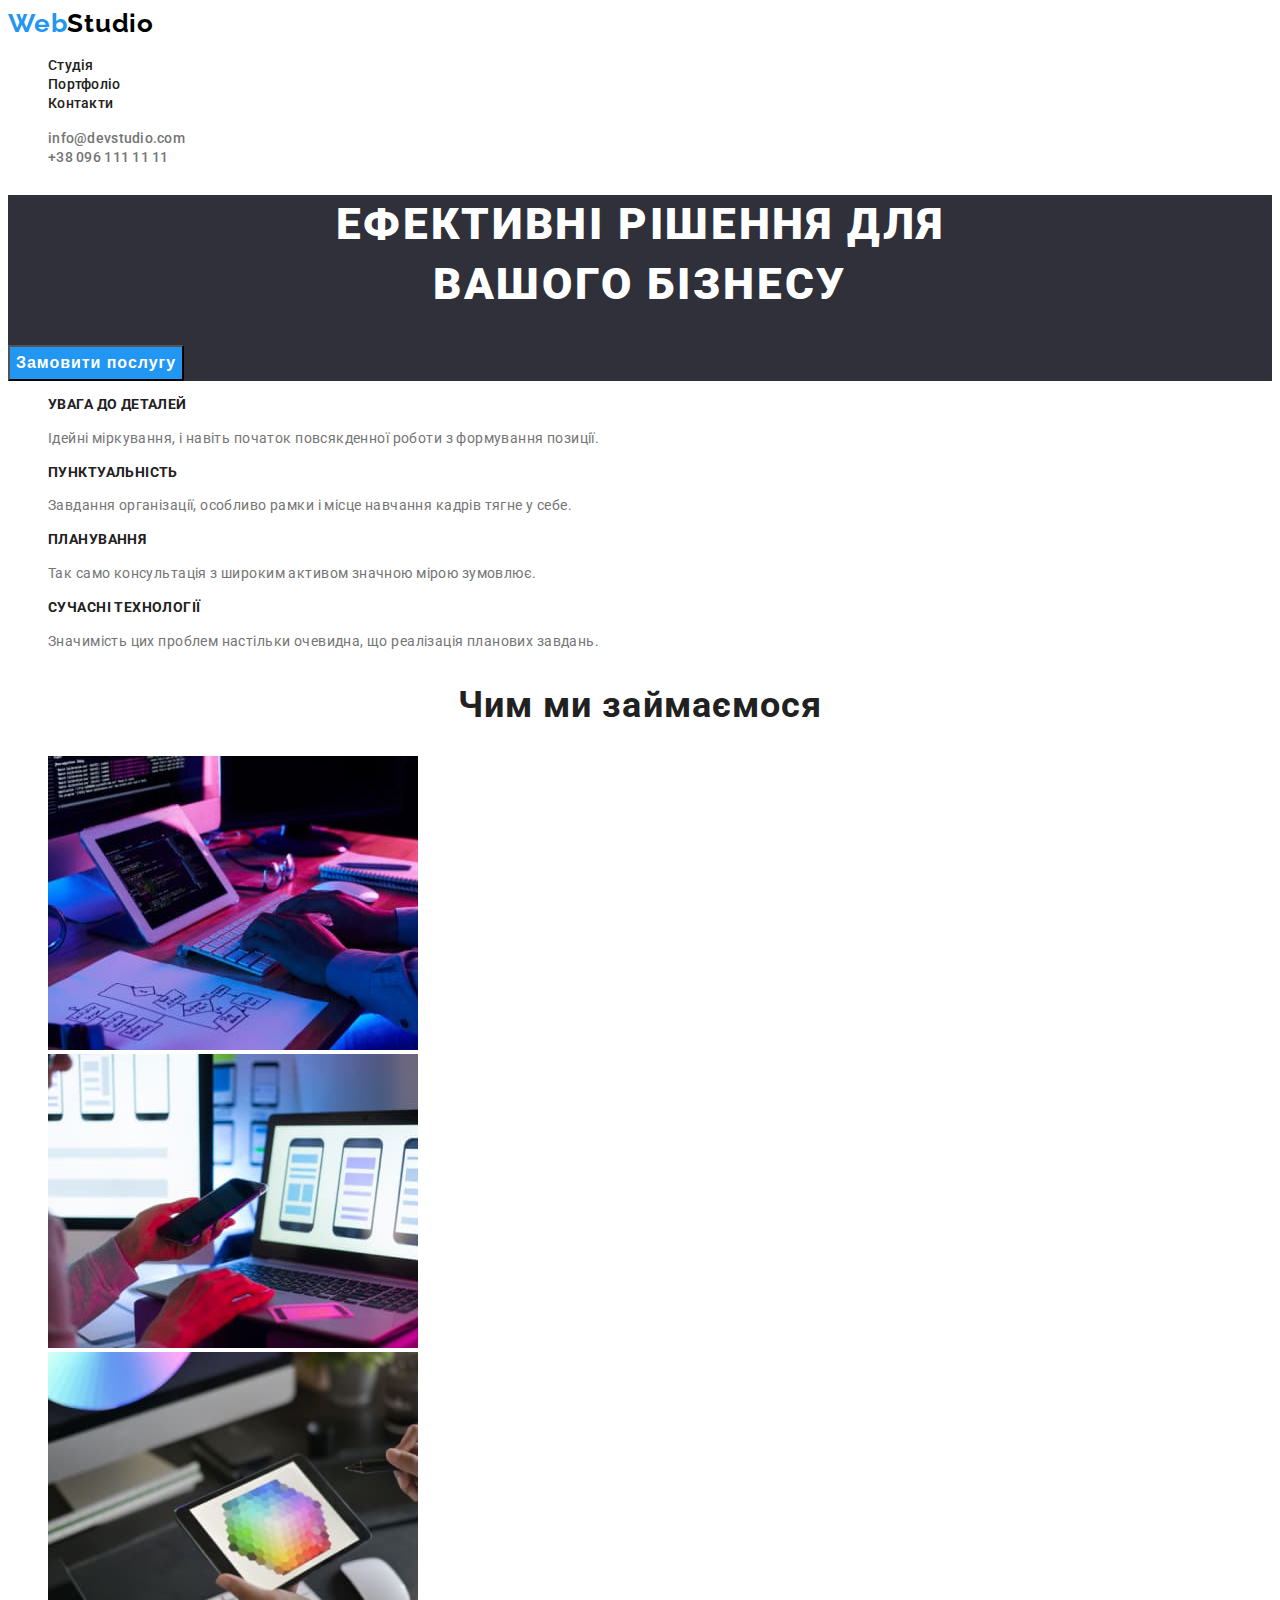
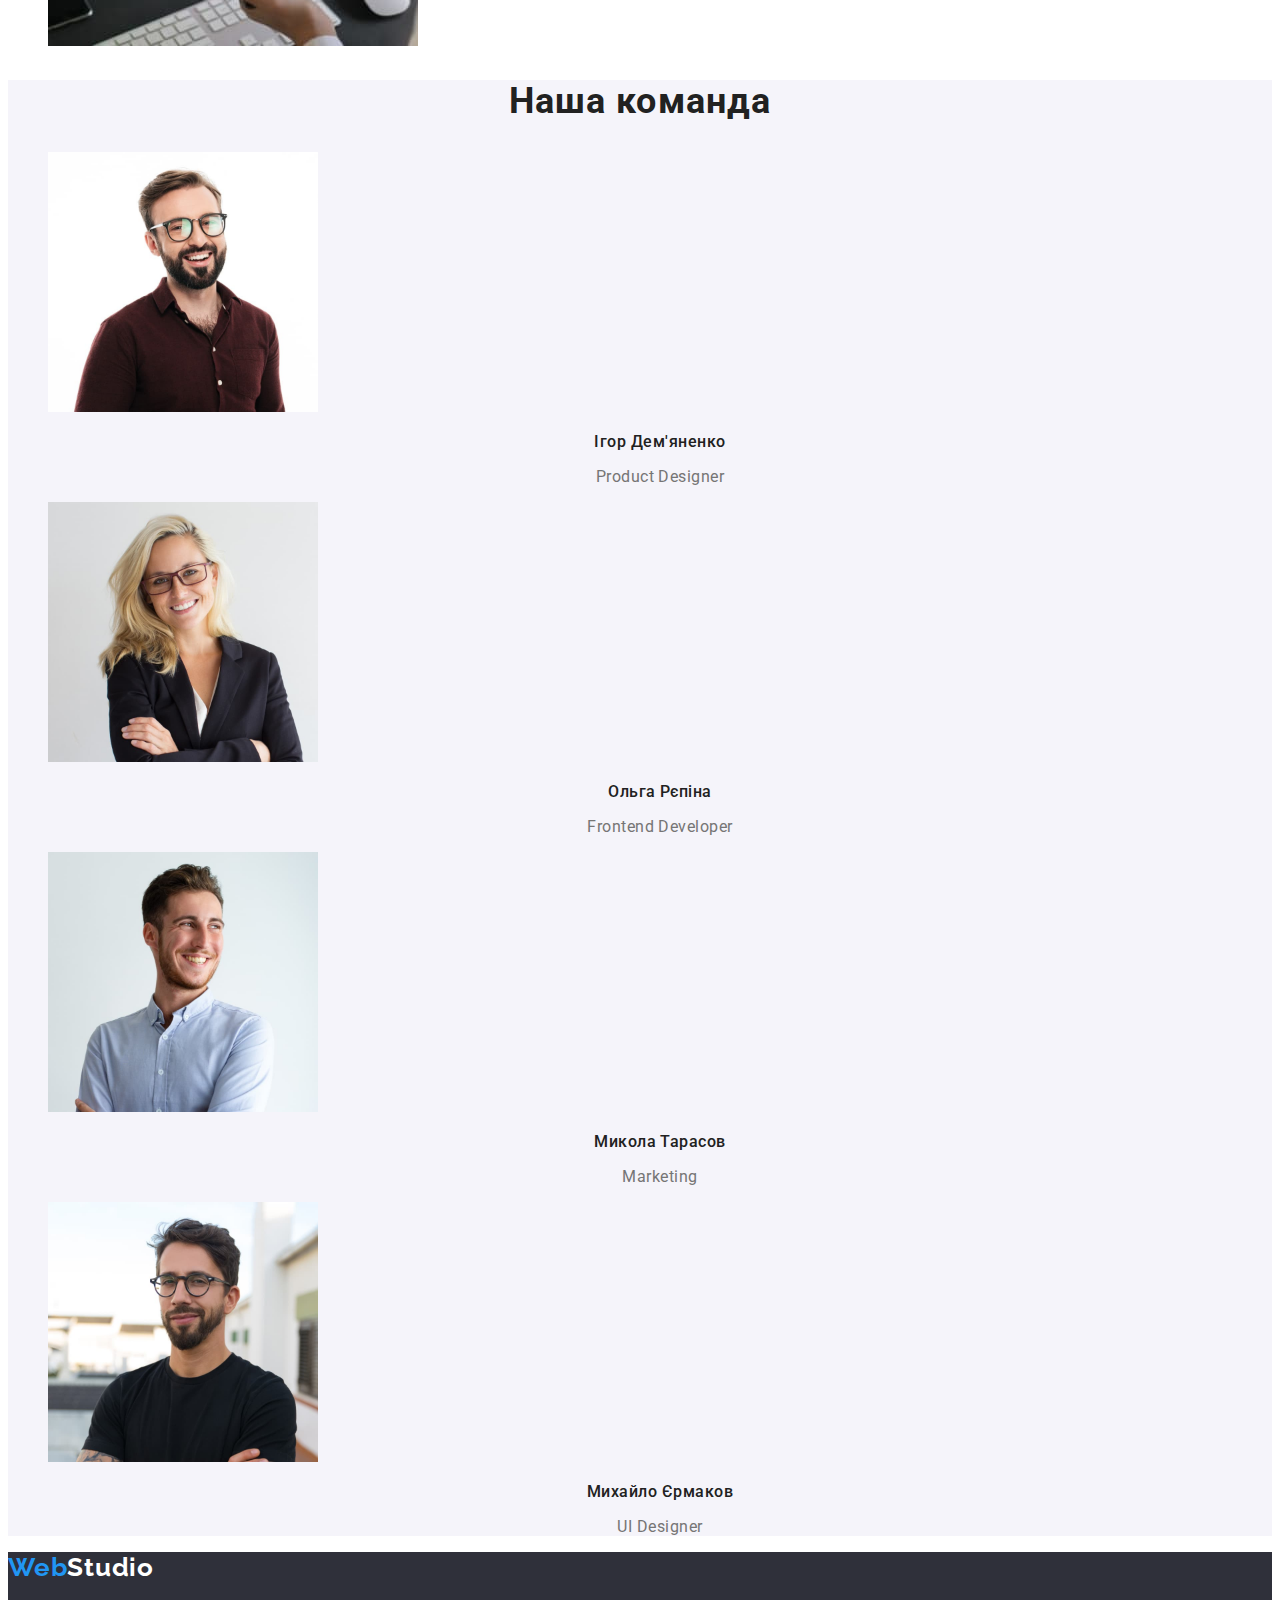
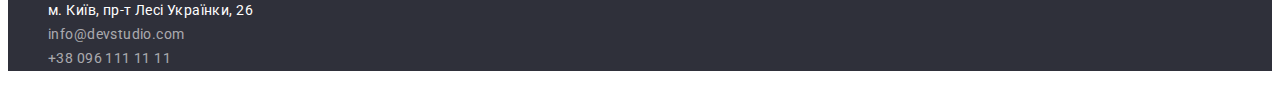
<file: index.html>
<!DOCTYPE html>
<html lang="uk">
  <head>
    <meta charset="UTF-8" />
    <meta http-equiv="X-UA-Compatible" content="IE=edge" />
    <meta name="viewport" content="width=device-width, initial-scale=1.0" />
    <title>WebStudio</title>
    <link rel="stylesheet" href="./css/style.css" />
    <link
      href="https://fonts.googleapis.com/css2?family=Raleway:wght@700&family=Roboto:wght@400;500;700;900&display=swap"
      rel="stylesheet"
    />
  </head>
  <body>
    <header class="header">
      <a href="" class="header-logo link"><span class="header-logo"> Web</span>Studio </a>
      <nav class="nav-header">
        <ul class="header-list list">
          <li><a href="" class="header-link link">Студія</a></li>
          <li><a href="./portfolio.html" class="header-link link">Портфоліо</a></li>
          <li><a href="" class="header-link link">Контакти</a></li>
        </ul>
      </nav>
      <ul class="list">
        <li>
          <a href="mailto:info@devstudio.com" class="header-mail link">info@devstudio.com</a>
        </li>
        <li>
          <a href="tel:+380961111111" class="header-tel link">+38 096 111 11 11</a>
        </li>
      </ul>
    </header>
    <main>
      <section class="hero">
        <h1 class="title">
          Ефективні рішення для <br />
          вашого бізнесу
        </h1>
        <button type="button" class="servise-btn servise-cursor">Замовити послугу</button>
      </section>
      <section class="our-qualities">
        <h2 class="qualities-text-hide">Список якостей</h2>
        <ul class="qualities-list list">
          <li class="qualities-item">
            <h3 class="qualities-title">УВАГА ДО ДЕТАЛЕЙ</h3>
            <p class="qualities-text">
              Ідейні міркування, і навіть початок повсякденної роботи з формування позиції.
            </p>
          </li>
          <li class="qualities-item">
            <h3 class="qualities-title">ПУНКТУАЛЬНІСТЬ</h3>
            <p class="qualities-text">
              Завдання організації, особливо рамки і місце навчання кадрів тягне у себе.
            </p>
          </li>
          <li class="qualities-item">
            <h3 class="qualities-title">ПЛАНУВАННЯ</h3>
            <p class="qualities-text">
              Так само консультація з широким активом значною мірою зумовлює.
            </p>
          </li>
          <li class="qualities-item">
            <h3 class="qualities-title">СУЧАСНІ ТЕХНОЛОГІЇ</h3>
            <p class="qualities-text">
              Значимість цих проблем настільки очевидна, що реалізація планових завдань.
            </p>
          </li>
        </ul>
      </section>
      <section class="work">
        <h2 class="work-title">Чим ми займаємося</h2>
        <ul class="work-list list">
          <li class="work-item">
            <img
              src="./img/what_are_we_doing_1.jpg"
              alt="людина працює за комп'ютером"
              width="370"
              height="294"
            />
          </li>
          <li class="work-item">
            <img
              src="./img/what_are_we_doing_2.jpg"
              alt="людина працює за ноутбуком з телефоном в руці"
              width="370"
              height="294"
            />
          </li>
          <li class="work-item">
            <img
              src="./img/what_are_we_doing_3.jpg"
              alt="людина працює в графічному планшеті, на моніторі палітри кольорів"
              width="370"
              height="294"
            />
          </li>
        </ul>
      </section>
      <section class="team">
        <h2 class="team-title">Наша команда</h2>
        <ul class="team-list list">
          <li class="team-item">
            <img src="./img/our_team_1.jpg" width="270" height="260" alt="Наші фахівці" />
            <h3 class="team-name">Ігор Дем'яненко</h3>
            <p lang="en" class="team-position">Product Designer</p>
          </li>
          <li class="team-item">
            <img src="./img/our_team_2.jpg" width="270" height="260" alt="Наші фахівці" />
            <h3 class="team-name">Ольга Рєпіна</h3>
            <p lang="en" class="team-position">Frontend Developer</p>
          </li>
          <li class="team-item">
            <img src="./img/our_team_3.jpg" width="270" height="260" alt="Наші фахівці" />
            <h3 class="team-name">Микола Тарасов</h3>
            <p lang="en" class="team-position">Marketing</p>
          </li>
          <li class="team-item">
            <img src="./img/our_team_4.jpg" width="270" height="260" alt="Наші фахівці" />
            <h3 class="team-name">Михайло Єрмаков</h3>
            <p lang="en" class="team-position">UI Designer</p>
          </li>
        </ul>
      </section>
    </main>
    <footer class="footer">
      <a href="" class="footer-logo link"><span class="footer-logo">Web</span>Studio </a>
      <address>
        <ul class="footer-list list">
          <li>
            <a
              href="https://goo.gl/maps/AxtiK1WYeKS8RHSY9"
              target="_blank"
              rel="noopener noreferrer nofollow"
              class="footer-link link">м. Київ, пр-т Лесі Українки, 26</a
            >
          </li>
          <li>
            <a href="mailto:info@devstudio.com" class="footer-meilto link">info@devstudio.com</a>
          </li>
          <li>
            <a href="tel:+380961111111" class="footer-tel link">+38 096 111 11 11</a>
          </li>
        </ul>
      </address>
    </footer>
  </body>
</html>
</file>
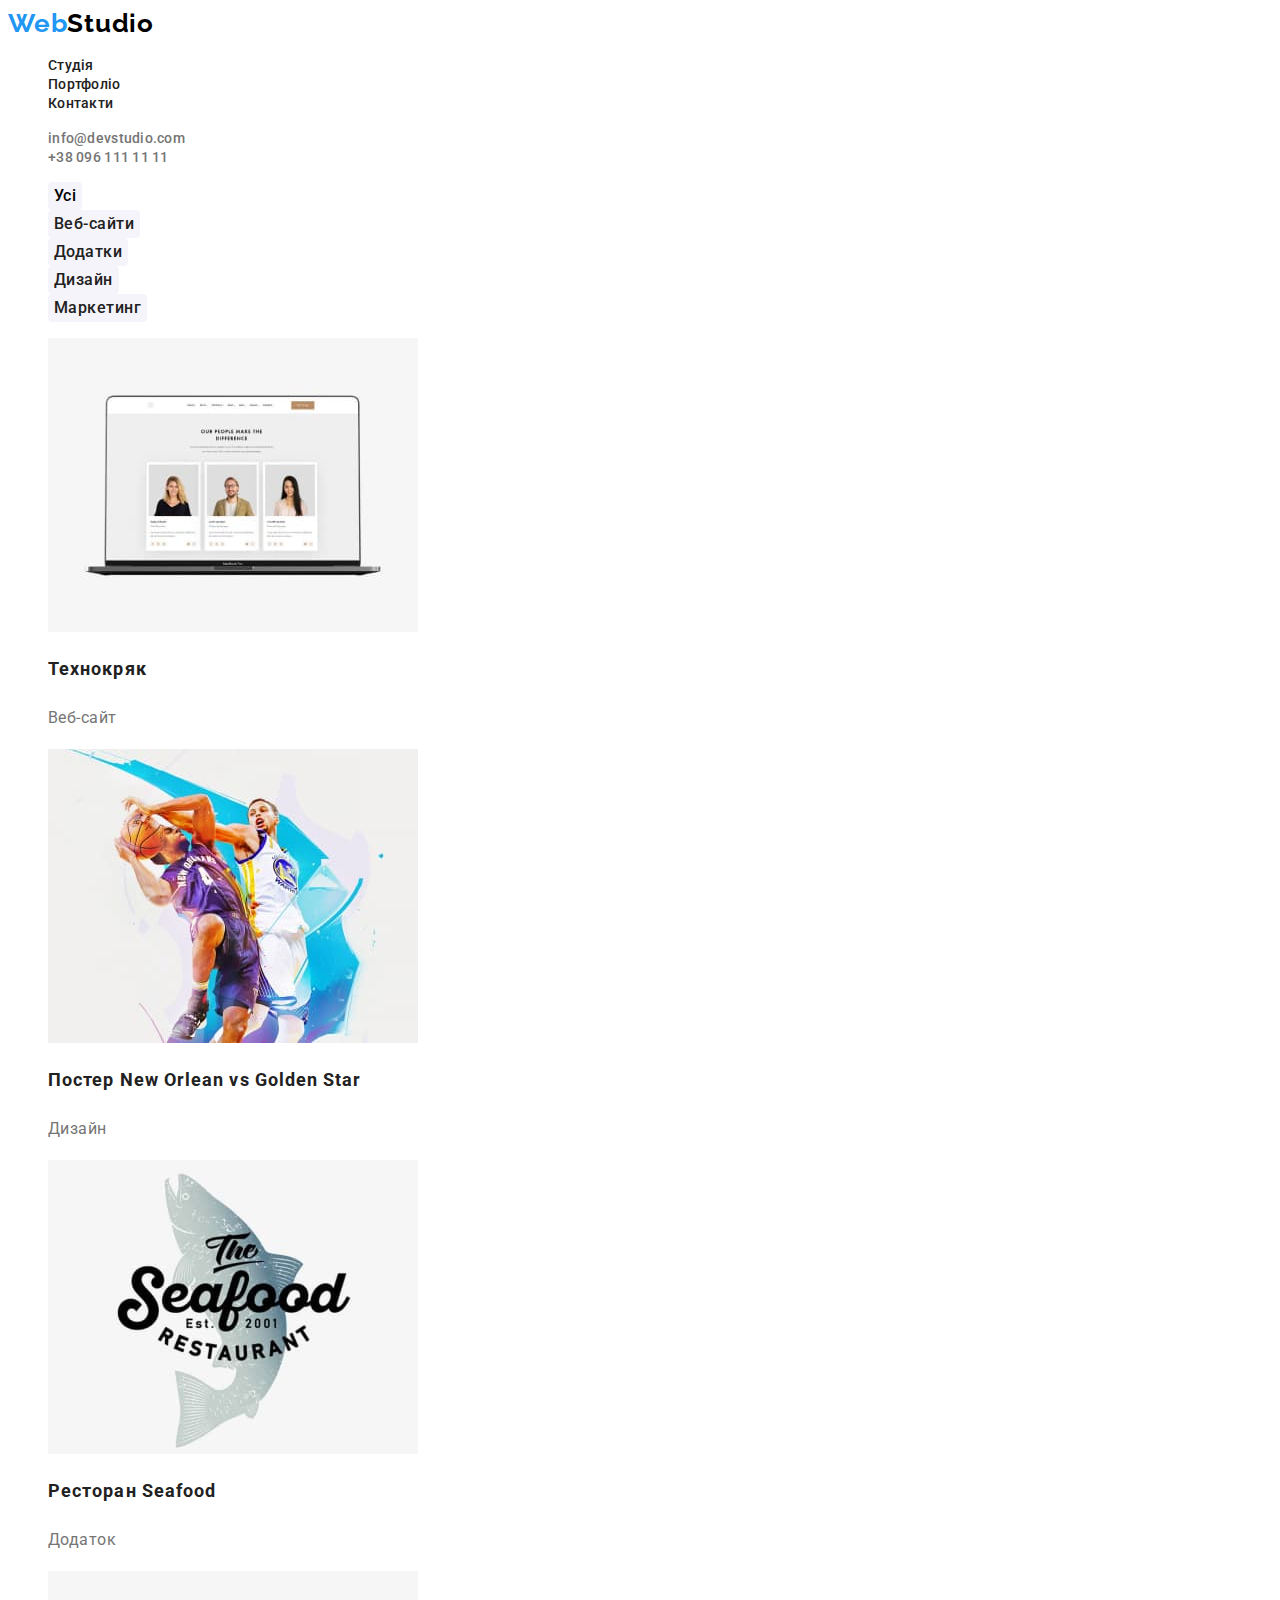
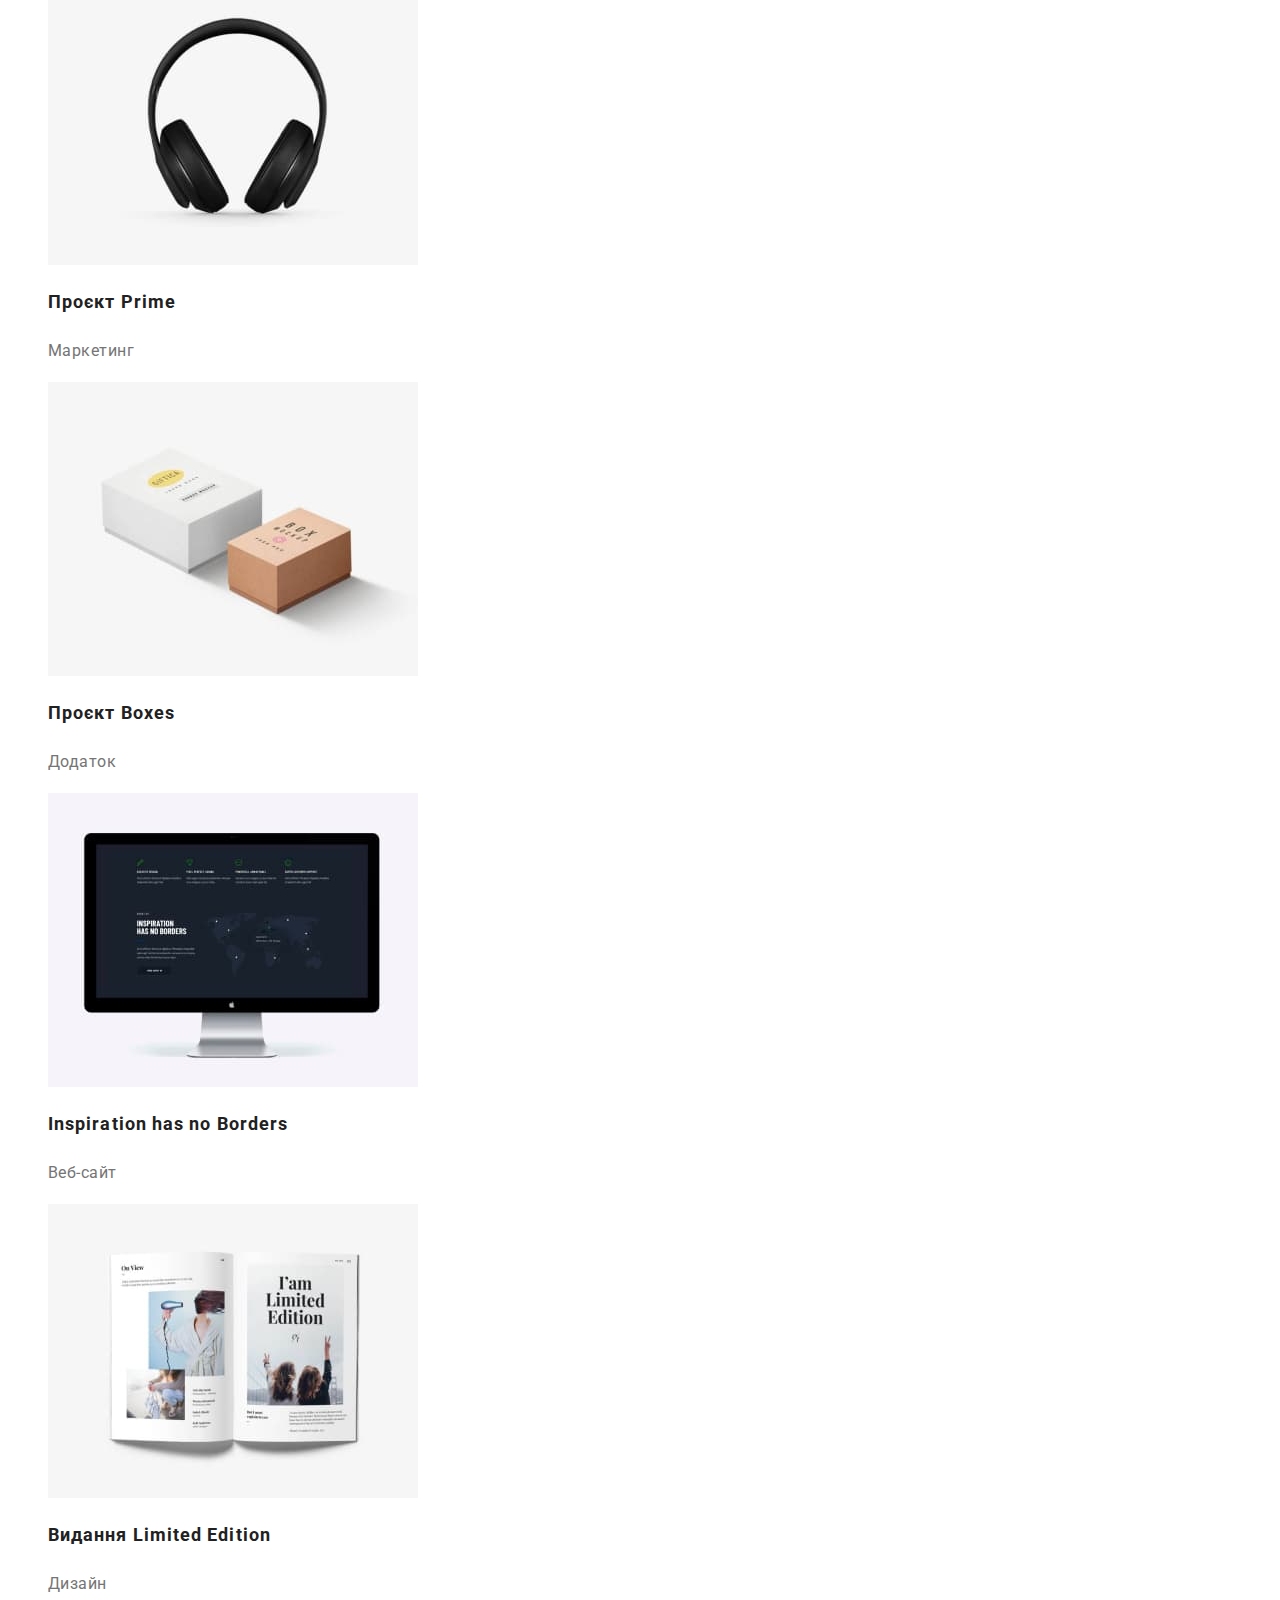
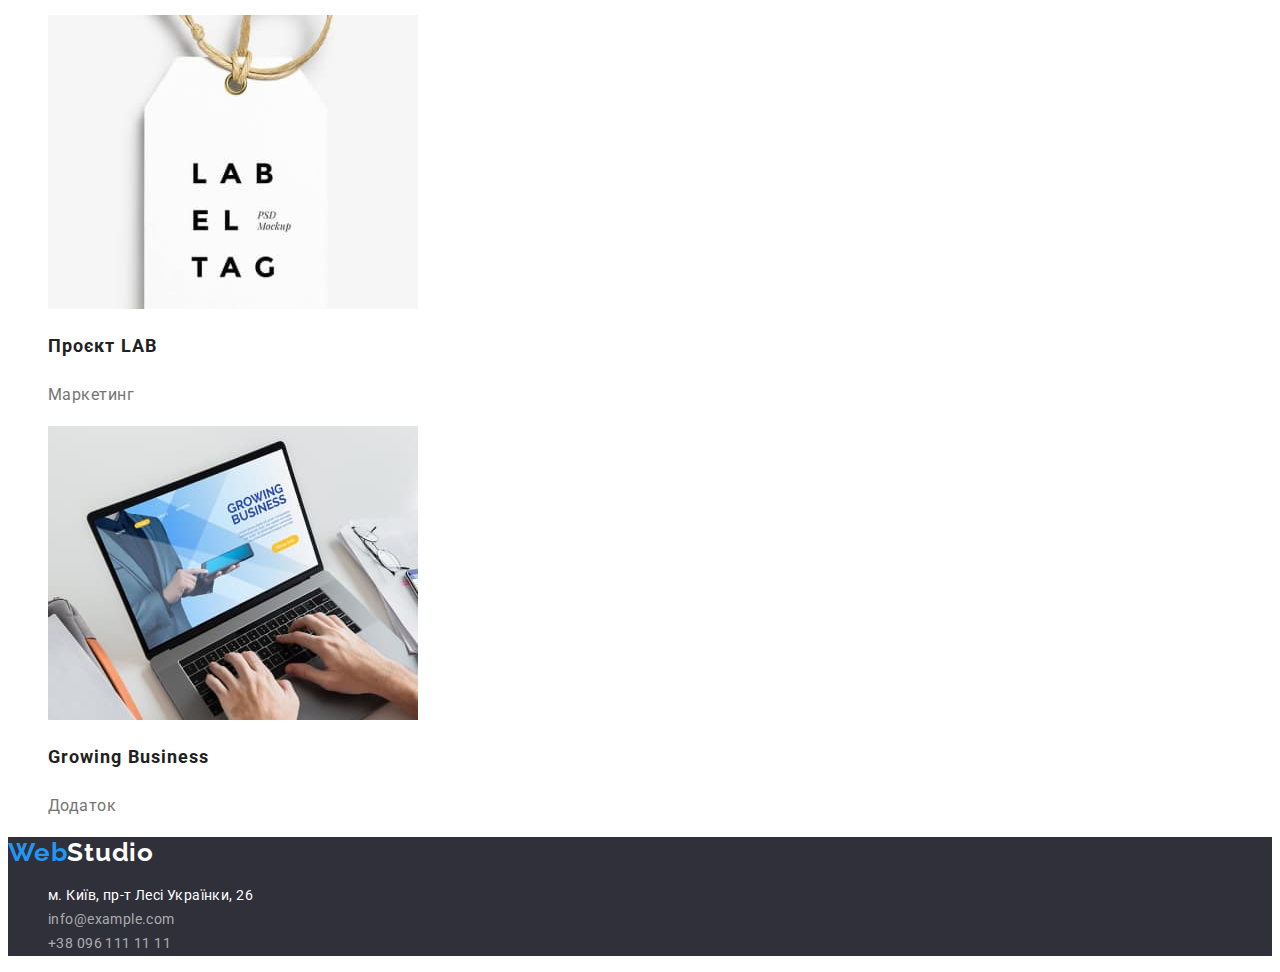
<file: portfolio.html>
<!DOCTYPE html>
<html lang="uk">
  <head>
    <meta charset="UTF-8" />
    <meta http-equiv="X-UA-Compatible" content="IE=edge" />
    <meta name="viewport" content="width=device-width, initial-scale=1.0" />
    <title>Document</title>
    <link rel="stylesheet" href="./css/style.css" />
    <link
      href="https://fonts.googleapis.com/css2?family=Raleway:wght@700&family=Roboto:wght@400;500;700;900&display=swap"
      rel="stylesheet"
    />
  </head>
  <body>
    <header class="header">
      <a href="" class="header-logo link"><span class="header-logo">Web</span>Studio</a>
      <nav class="nav-header">
        <ul  class="header-list list">
          <li><a href="./index.html" class="header-link link">Студія</a></li>
          <li><a href=""  class="header-link link">Портфоліо</a></li>
          <li><a href=""  class="header-link link">Контакти</a></li>
        </ul>
      </nav>
      <ul class="list">
        <li><a href="mailto:info@devstudio.com" class="header-mail link">info@devstudio.com</a></li>
        <li><a href="tel:+380961111111" class="header-tel link">+38 096 111 11 11</a></li>
      </ul>
    </header>
    <main>
      <section class="portfolio">
        <h1 class="portfolio-hide">Портфоліо</h1>
        <ul class="portfolio-list list">
          <li><button type="button" class="portfolio-all-btn">Усі</button></li>
          <li><button type="button" class="portfolio-site-btn">Веб-сайти</button></li>
          <li><button type="button" class="portfolio-app-btn">Додатки</button></li>
          <li><button type="button" class="portfolio-design-btn">Дизайн</button></li>
          <li><button type="button" class="portfolio-marketing-btn">Маркетинг</button></li>
        </ul>
        <ul class="portfolio-list-item ">
          <li class="portfolio-item list">
            <a href="" class="link">
              <img src="./img/notebook.jpg" alt="ноутбук" width="370" />
              <h2 class="portfolio-title ">Технокряк</h2>
              <p class="portfolio-text">Веб-сайт</p>
            </a>
          </li>
          <li class="portfolio-item list">
            <a href="" class="link">
              <img src="./img/basketball_players.jpg" alt="баскетболісти" width="370" />
              <h2 lang="en" class="portfolio-title">Постер New Orlean vs Golden Star</h2>
              <p class="portfolio-text">Дизайн</p>
            </a>
          </li>
          <li class="portfolio-item list">
            <a href="" class="link">
              <img src="./img/restaurant_seafood.jpg" alt="лого ресторану" width="370" />
              <h2 lang="en" class="portfolio-title">Ресторан Seafood</h2>
              <p class="portfolio-text">Додаток</p>
            </a>
          </li>
          <li class="portfolio-item list">
            <a href="" class="link">
              <img src="./img/headphones.jpg" alt="навушники" width="370" />
              <h2 lang="en" class="portfolio-title">Проєкт Prime</h2>
              <p class="portfolio-text">Маркетинг</p>
            </a>
          </li>
          <li class="portfolio-item list">
            <a href="" class="link">
              <img src="./img/boxes.jpg" alt="коробки" width="370" />
              <h2 lang="en" class="portfolio-title">Проєкт Boxes</h2>
              <p class="portfolio-text">Додаток</p>
            </a>
          </li>
          <li class="portfolio-item list">
            <a href="" class="link">
              <img src="./img/computer.jpg" alt="комп'ютер" width="370" />
              <h2 lang="en" class="portfolio-title">Inspiration has no Borders</h2>
              <p class="portfolio-text">Веб-сайт</p>
            </a>
          </li>
          <li class="portfolio-item list">
            <a href="" class="link">
              <img src="./img/book.jpg" alt="книга" width="370" />
              <h2 lang="en" class="portfolio-title">Видання Limited Edition</h2>
              <p class="portfolio-text">Дизайн</p>
            </a>
          </li>
          <li class="portfolio-item list">
            <a href="" class="link">
              <img src="./img/lab.jpg" alt="бирка" width="370" />
              <h2 lang="en" class="portfolio-title">Проєкт LAB</h2>
              <p class="portfolio-text">Маркетинг</p>
            </a>
          </li>
          <li class="portfolio-item list">
            <a href="" class="link">
              <img src="./img/growing_business.jpg" alt="працює за ноутбуком" width="370" />
              <h2 lang="en" class="portfolio-title">Growing Business</h2>
              <p class="portfolio-text">Додаток</p>
            </a>
          </li>
        </ul>
      </section>
    </main>
    <footer class="footer">
      <a href="" class="footer-logo link"><span class="footer-logo">Web</span>Studio</a>
      <address>
        <ul class="footer-list list">
          <li>
            <a
              href="https://goo.gl/maps/AxtiK1WYeKS8RHSY9"
              target="_blank"
              rel="noopener noreferrer nofollow"
              class="footer-link link">м. Київ, пр-т Лесі Українки, 26</a
            >
          </li>
          <li><a href="mailto:info@example.com" class="footer-mailto-to link">info@example.com</a></li>
          <li><a href="tel:+380961111111" class="footer-tel link">+38 096 111 11 11</a></li>
        </ul>
      </address>
    </footer>
  </body>
</html>
</file>
<file: css/style.css>
:root {
  --primary-header-color: #ffffff;
  --second-header-color: #212121; 
  --second-text-color: #757575;
  --second-logo-color: #2196f3;
  --logo-color: #000000;
  --page-second-background: #2f303a;
  --button-page-background: #F5F4FA;
  --second-background-color: #188CE8;
  --link-rgba-color: rgba(255, 255, 255, 0.6);
}
body {
  color: #212121;
  font-family: Roboto, sans-serif;
}

.link {
  text-decoration: none;
}
.list {
  list-style: none;
}
/*-------- header-------- */
.header-logo {
  font-family: 'Raleway';
  font-weight: 700;
  font-size: 26px;
  line-height: 1.19;
  letter-spacing: 0.03em;
  color: var(--logo-color);
}

span.header-logo {
  color: var(--second-logo-color);
}
.header-link {
  font-weight: 500;
  font-size: 14px;
  line-height: 1.14;
  letter-spacing: 0.02em;
  color: var(--second-header-color);
}
.header-mail,
.header-tel {
  font-weight: 500;
  font-size: 14px;
  line-height: 1.14;
  letter-spacing: 0.02em;
  color: var(--second-text-color);
}
.header-mail:hover,
.header-mail:focus,
.header-tel:hover,
.header-tel:focus,
.header-link:hover,
.header-link:focus {
  color: var(--second-logo-color);
}

/*-------- main-------- */

.hero {
  background: var(--page-second-background);
}
.title {
  font-weight: 900;
  font-size: 44px;
  line-height: 1.36;
  text-align: center;
  letter-spacing: 0.06em;
  text-transform: uppercase;
  color: var(--primary-header-color);
}
.servise-btn {
  font-weight: 700;
  font-size: 16px;
  line-height: 1.88;
  display: flex;
  align-items: center;
  text-align: center;
  letter-spacing: 0.06em;
  color: var(--primary-header-color);
  background: var(--second-logo-color);
  
}
.servise-cursor {
  cursor: pointer;
}
.servise-btn:focus,
.servise-btn:hover {
  background-color: var(--second-background-color);
}

/*-------- qualitie-------- */

.qualities-text-hide {
  display: none;
}

.qualities-title {
  font-size: 14px;
  line-height: 1.14;
  letter-spacing: 0.03em;
  text-transform: uppercase;
  color: var(--second-header-color);
}
.qualities-text {
  font-size: 14px;
  line-height: 1.71;
  letter-spacing: 0.03em;
  color: var(--second-text-color);
}

/*----------- work ----------- */

.work-title {
  font-weight: 700;
  font-size: 36px;
  line-height: 1.17;
  text-align: center;
  letter-spacing: 0.03em;
  color: var(--second-header-color);
}

/*--------- team --------- */

.team {
  background: var(--button-page-background);
}
.team-title {
  font-weight: 700;
  font-size: 36px;
  line-height: 1.17;
  text-align: center;
  letter-spacing: 0.03em;
  color: var(--second-header-color);
}
.team-name {
  font-weight: 500;
  font-size: 16px;
  line-height: 1.19;
  text-align: center;
  letter-spacing: 0.03em;
  color: var(--second-header-color);
}
.team-position {
  font-size: 16px;
  line-height: 1.19;
  text-align: center;
  letter-spacing: 0.03em;
  color: var(--second-text-color);
}

/*---------- footer ---------- */

.footer {
  background: var(--page-second-background);
}

.footer-logo {
  font-family: 'Raleway';
  font-style: normal;
  font-weight: 700;
  font-size: 26px;
  line-height: 1.19;
  letter-spacing: 0.03em;
  color: var(--primary-header-color);
}
span.footer-logo {
  color: var(--second-logo-color);
}
.footer-link {
  font-style: normal;
  font-size: 14px;
  line-height: 1.71;
  letter-spacing: 0.03em;
  color: var(--primary-header-color);
}
.footer-meilto {
  font-style: normal;
  font-size: 14px;
  line-height: 1.71;
  letter-spacing: 0.03em;
  color: var(--link-rgba-color);
}
.footer-tel {
  font-style: normal;
  font-size: 14px;
  line-height: 1.71;
  letter-spacing: 0.03em;
  color: var(--link-rgba-color);
}
.footer-link:hover,
.footer-link:focus,
.footer-meilto:hover,
.footer-meilto:focus,
.footer-tel:hover,
.footer-tel:focus {
  color: var(--second-logo-color);
}

/*---------- portfolio ---------- */

.portfolio-hide {
  position: absolute;
  width: 1px;
  height: 1px;
  margin: 1px;
  border: 0;
  padding: 0;
  white-space: nowrap;
  clip-path: inset(100%);
  clip-rect: (0000);
  overflow: hidden;
}

.portfolio-all-btn {
  font-family: 'Roboto';
  font-style: normal;
  font-weight: 500;
  font-size: 16px;
  line-height: 1.63;
  text-align: center;
  letter-spacing: 0.03em;
  border: 0;
  border-radius: 4px;
  background: var(--button-page-background);
  
  cursor: pointer;
}

.portfolio-site-btn {
  font-family: 'Roboto';
  font-style: normal;
  font-weight: 500;
  font-size: 16px;
  line-height: 1.63;
  text-align: center;
  letter-spacing: 0.03em;
  border: 0;
  border-radius: 4px;
  background: var(--button-page-background);
  color: var(--second-header-color);
  cursor: pointer;
}
.portfolio-app-btn {
  font-family: 'Roboto';
  font-style: normal;
  font-weight: 500;
  font-size: 16px;
  line-height: 1.63;
  text-align: center;
  letter-spacing: 0.03em;
  border: 0;
  border-radius: 4px;
  background: var(--button-page-background);
  color: var(--second-header-color);
  cursor: pointer;
}
.portfolio-design-btn {
  font-family: 'Roboto';
  font-style: normal;
  font-weight: 500;
  font-size: 16px;
  line-height: 1.63;
  text-align: center;
  letter-spacing: 0.03em;
  border: 0;
  border-radius: 4px;
  background: var(--button-page-background);
  color: var(--second-header-color);
  cursor: pointer;
}
.portfolio-marketing-btn {
  font-family: 'Roboto';
  font-style: normal;
  font-weight: 500;
  font-size: 16px;
  line-height: 1.63;
  text-align: center;
  letter-spacing: 0.03em;
  color: var(--second-header-color); 
  background: var(--button-page-background);
  border: 0;
  border-radius: 4px;
  
  cursor: pointer;

}

.portfolio-title {
  font-size: 18px;
  line-height: 2;
  letter-spacing: 0.06em;
  color: var(--second-header-color);
}
.portfolio-text {
  font-size: 16px;
  line-height: 1.88;
  letter-spacing: 0.03em;
  color: var(--second-text-color);
}

.portfolio-all-btn:hover,
.portfolio-all-btn:focus,
.portfolio-site-btn:hover,
.portfolio-site-btn:focus,
.portfolio-app-btn:hover,
.portfolio-app-btn:focus,
.portfolio-design-btn:hover,
.portfolio-design-btn:focus,
.portfolio-marketing-btn:hover,
.portfolio-marketing-btn:focus {
  background-color: var(--second-logo-color);
  color: var(--primary-header-color);
}

/*---------- footer-portfolio ---------- */
.footer-mailto-to,
.footer-tel {
  font-style: normal;
  font-size: 14px;
  line-height: 1.71;
  letter-spacing: 0.03em;
  color: var(--link-rgba-color);
}
.footer-mailto-to:hover,
.footer-mailto-to:focus {
  color: var(--second-logo-color);
}
</file>
